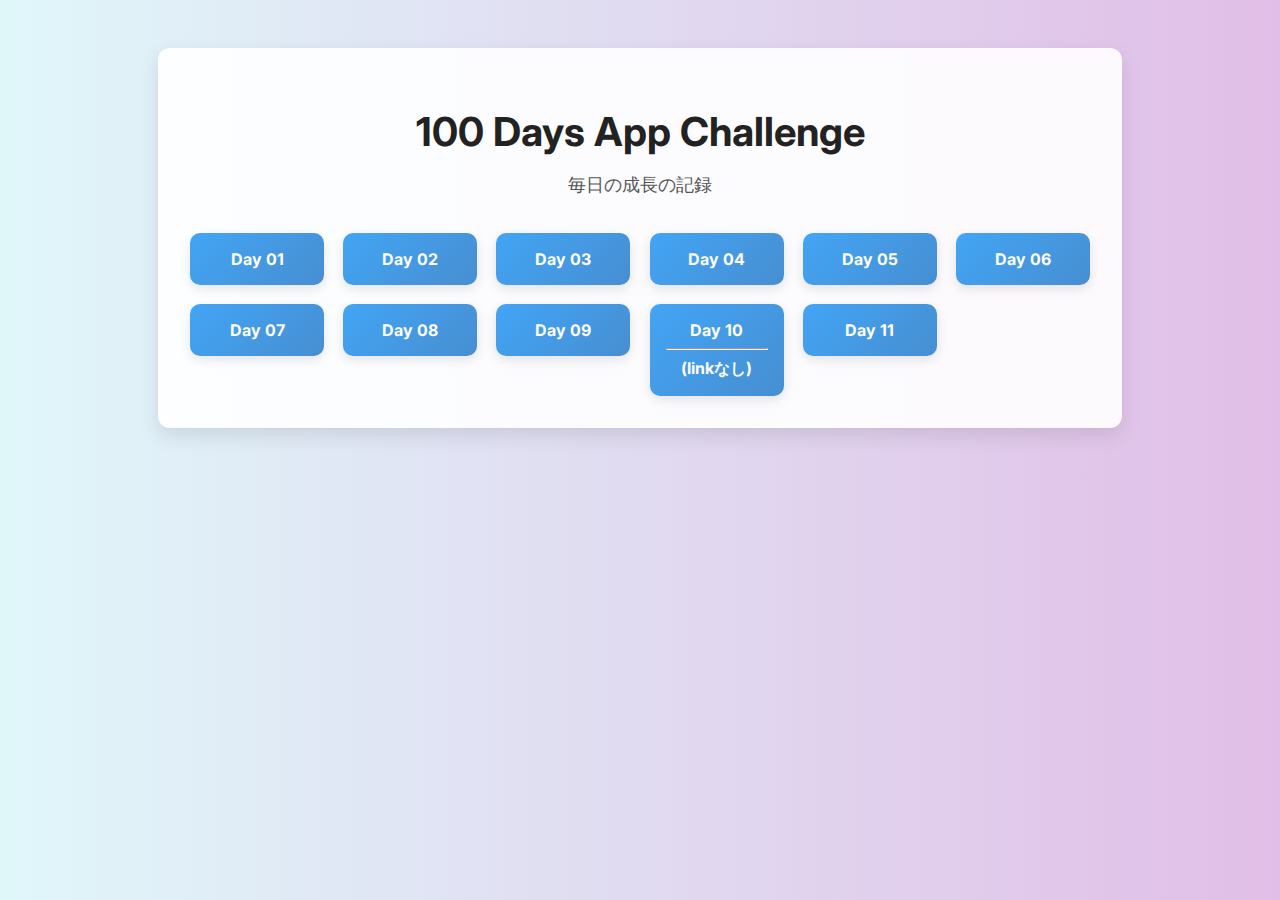
<file: index.html>
<!DOCTYPE html>
<html lang="ja">
<head>
  <meta charset="UTF-8">
  <meta name="viewport" content="width=device-width, initial-scale=1.0">
  <title>100 Days App Challenge</title>
  <link rel="stylesheet" href="style.css">
  <link href="https://fonts.googleapis.com/css2?family=Inter&display=swap" rel="stylesheet">
</head>
<body>
  <div class="container">
    <h1>100 Days App Challenge</h1>
    <p class="intro">毎日の成長の記録</p>
    <ul class="day-list">
      <li><a href="day01/">Day 01</a></li>
      <li><a href="day02/">Day 02</a></li>
      <li><a href="day03/">Day 03</a></li>
      <li><a href="day04/">Day 04</a></li>
      <li><a href="day05/">Day 05</a></li>
      <li><a href="day06/">Day 06</a></li>
      <li><a href="day07/">Day 07</a></li>
      <li><a href="day08/">Day 08</a></li>
      <li><a href="day09/">Day 09</a></li>
      <li><a >Day 10<hr>(linkなし)</a></li>
      <li><a href="day11/">Day 11</a></li>

    </ul>
  </div>
</body>
</html>
</file>
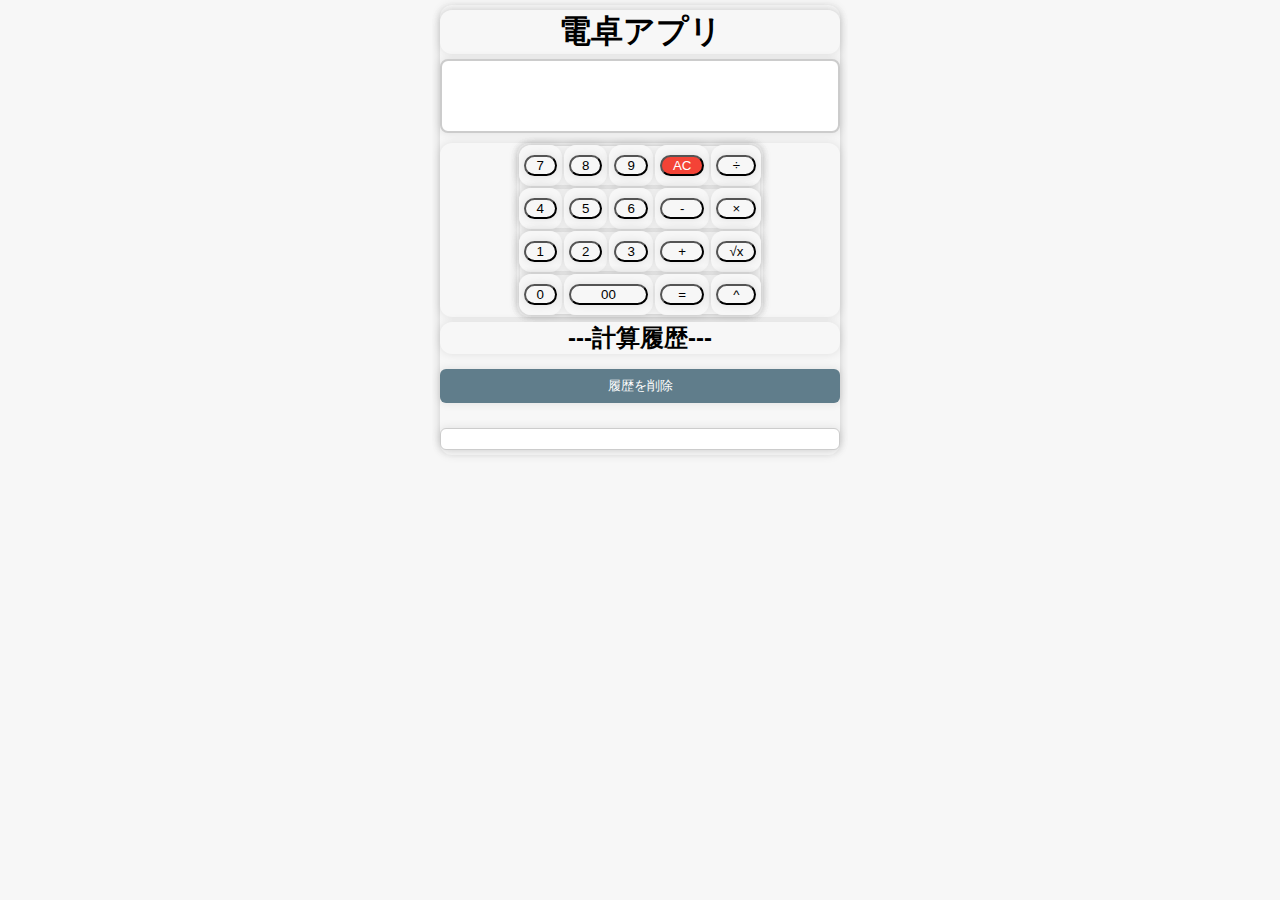
<file: day03/index.html>
<!DOCTYPE html>
<html lang="en">
<head>
    <meta charset="UTF-8">
    <meta name="viewport" content="width=device-width, initial-scale=1.0">
    <link rel="stylesheet" href="style.css">
    <title>電卓</title>
</head>
<body>
    <h1>電卓アプリ</h1>
    <p id="reseult"></p>
    <div id="buttons">
        <table>
            <tr>
                <td><button data-key="7">7</button></td><td><button data-key="8">8</button></td><td><button data-key="9">9</button></td>
                <td><button data-key="AC">AC</button></td><td><button data-key="÷">÷</button></td>
            </tr>
            <tr>
                <td><button data-key="4">4</button></td><td><button data-key="5">5</button></td><td><button data-key="6">6</button></td>
                <td><button data-key="-">-</button></td><td><button data-key="×">×</button></td>
            </tr>
            <tr>
                <td><button data-key="1">1</button></td><td><button data-key="2">2</button></td><td><button data-key="3">3</button></td>
                <td><button data-key="+">+</button></td><td><button data-key="√">√x</button></td>
            </tr>
            <tr>
                <td><button data-key="0">0</button></td><td colspan="2"><button data-key="00">00</button></td></td><td><button data-key="=">=</button></td>
                <td><button data-key="^">^</button></td>
            </tr>
        </table>

    </div>

    <h2>---計算履歴---</h2>
    <button id="remove_history">履歴を削除</button>
    <ul id="formula_history"></ul>

    <script src="main.js"></script>
</body>
</html>
</file>
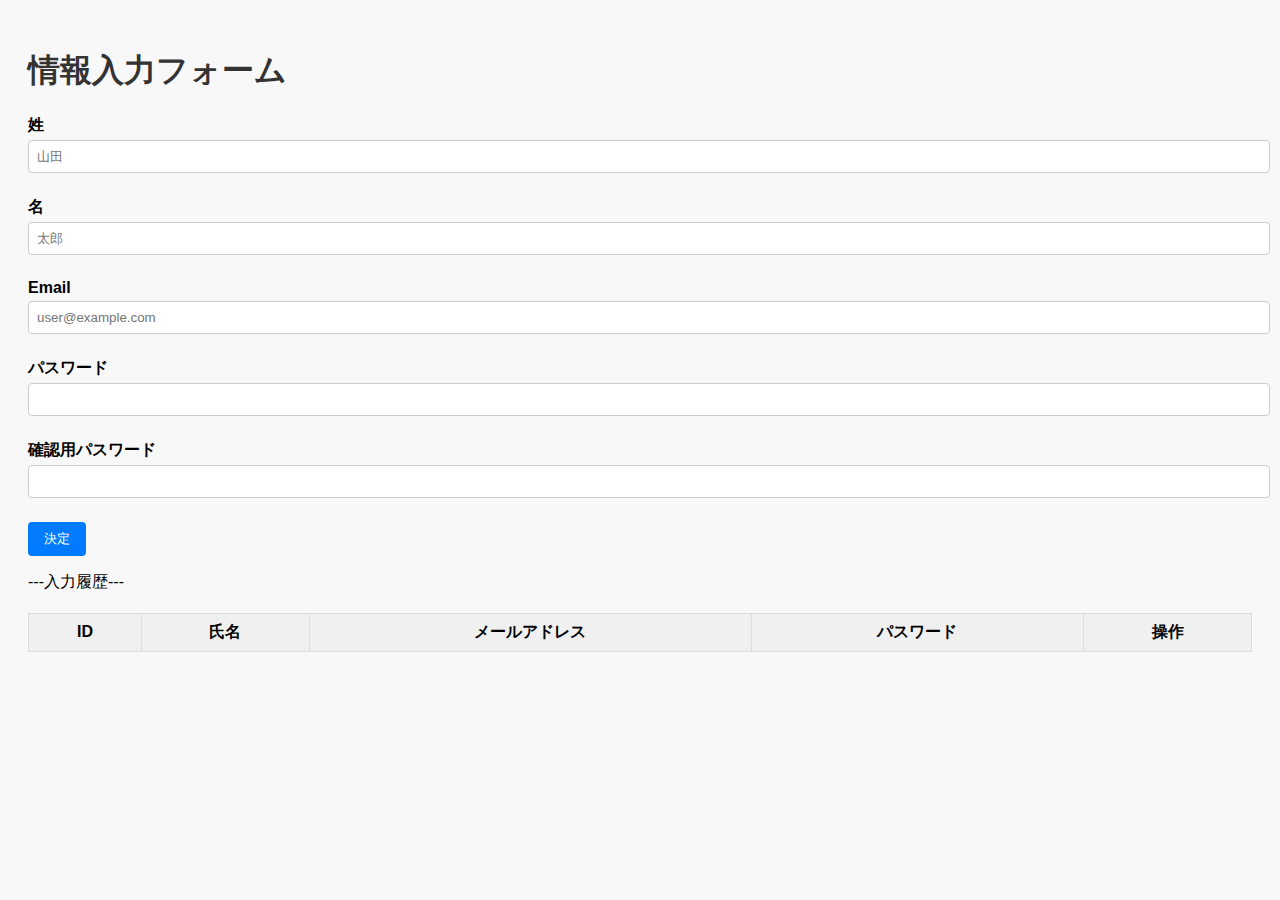
<file: day04/index.html>
<!DOCTYPE html>
<html lang="jp">
<head>
    <meta charset="UTF-8">
    <meta name="viewport" content="width=device-width, initial-scale=1.0">
    <link rel="stylesheet" href="style.css">
    <title>バリデーションフォーム</title>
</head>
<body>
    <h1>情報入力フォーム</h1>
    <div id="name">
        <label for="first-name">姓</label>
        <input id="first-name" placeholder="山田">
        <p class="error-massage" id="first-name-error"></p>

        <label for="second-name">名</label>
        <input id="second-name" placeholder="太郎">
        <p class="error-massage" id="second-name-error"></p>
    </div>
    <div id="mail">
        <label for="email">Email</label>
        <input id="email" placeholder="user@example.com">
        <p class="error-massage" id="email-error"></p>
    </div>
    <div id="pass">
        <label for="password">パスワード</label>
        <input id="password" type="password">
        <p class="error-massage" id="password-error"></p>

        <label for="check-pass">確認用パスワード</label>
        <input id="check-pass" type="password">
        <p class="error-massage" id="check-pass-error"></p>
    </div>

    <button id="submit">決定</button>

    <p id="history">---入力履歴---</p>
    <table id="history-table">
        <thead>
        <tr>
            <th>ID</th>
            <th>氏名</th>
            <th>メールアドレス</th>
            <th>パスワード</th>
            <th>操作</th>
        </tr>
        </thead>
        <tbody id="history-table-body"></tbody>
    </table>
    <script src="main.js"></script>
</body>
</html>
</file>
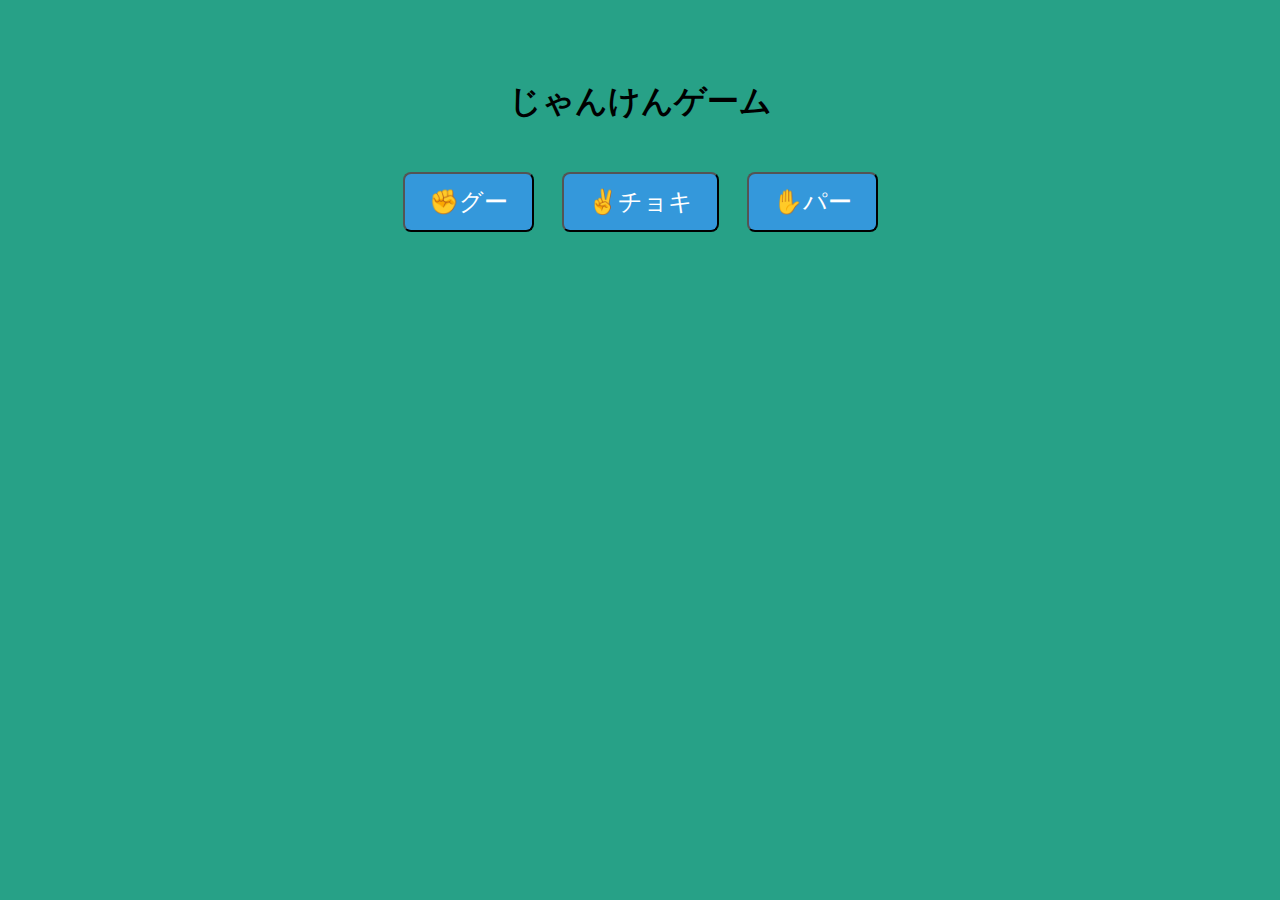
<file: day05/index.html>
<!DOCTYPE html>
<html lang="en">
<head>
    <meta charset="UTF-8">
    <meta name="viewport" content="width=device-width, initial-scale=1.0">
    <link rel="stylesheet" href="style.css">
    <title>じゃんけんゲーム</title>
</head>
<body>
    <h1>じゃんけんゲーム</h1>
    <div id="buttons">
        <button data-choice="グー">✊グー</button>
        <button data-choice="チョキ">✌チョキ</button>
        <button data-choice="パー">✋パー</button>
    </div>

    <div id="result-overlay" class="hidden">
        <p id="result-text"></p>
    </div>
    <script src="main.js"></script>
</body>
</html>
</file>
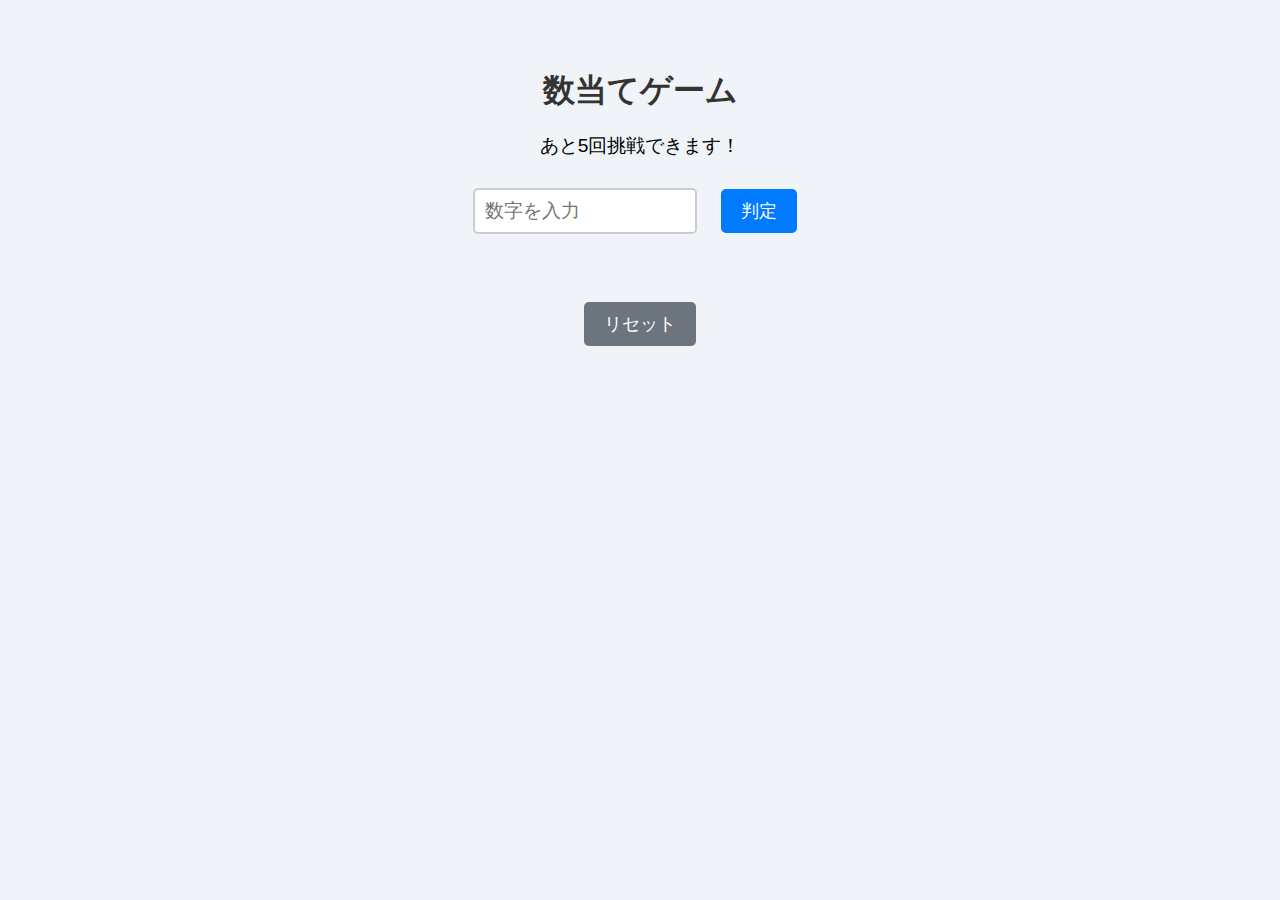
<file: day06/index.html>
<!DOCTYPE html>
<html lang="jp">
<head>
    <meta charset="UTF-8">
    <meta name="viewport" content="width=device-width, initial-scale=1.0">
    <link rel="stylesheet" href="style.css">
    <title>数当てゲーム</title>
</head>
<body>
    <h1>数当てゲーム</h1>
    <p id="num-of-challenge">あと5回挑戦できます！</p>
    <input type="number" id="inputs" placeholder="数字を入力">
    <button id="judge">判定</button>
    <div id="error">
        <p id="errorLog"></p>
    </div>
    <div id="result-overlay">
        <p id="result"></p>
    </div>
    <button id="reset">リセット</button>

    <script src="main.js"></script>
</body>
</html>
</file>
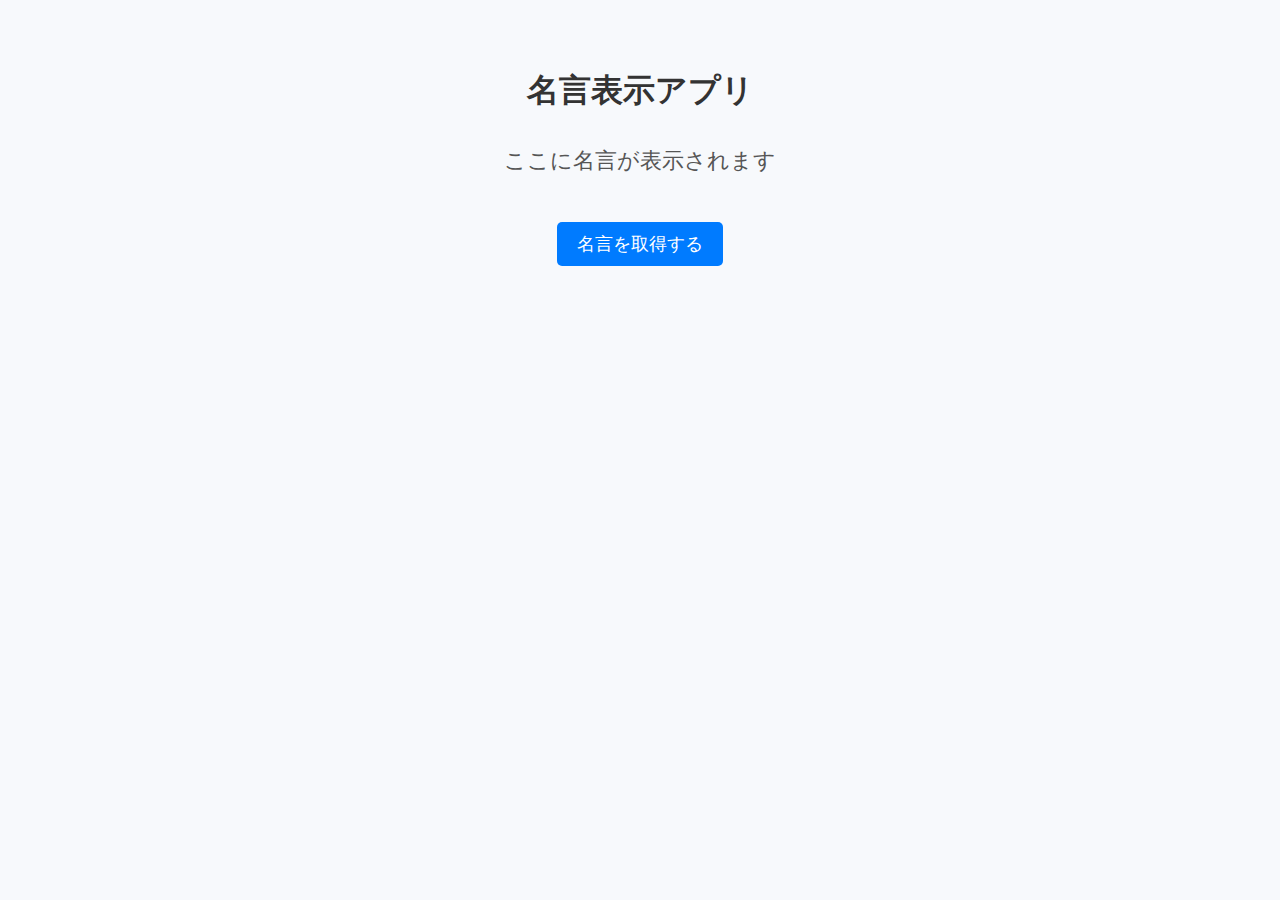
<file: day07/index.html>
<!DOCTYPE html>
<html lang="jp">
<head>
    <meta charset="UTF-8">
    <meta name="viewport" content="width=device-width, initial-scale=1.0">
    <link rel="stylesheet" href="style.css">
    <title></title>
</head>
<body>
    <h1>名言表示アプリ</h1>
    <div id="auote-box">
        <p id="quote-text">ここに名言が表示されます</p>
    </div>

    <button id="fetch-button">名言を取得する</button>

    <script src="main.js"></script>
</body>
</html>
</file>
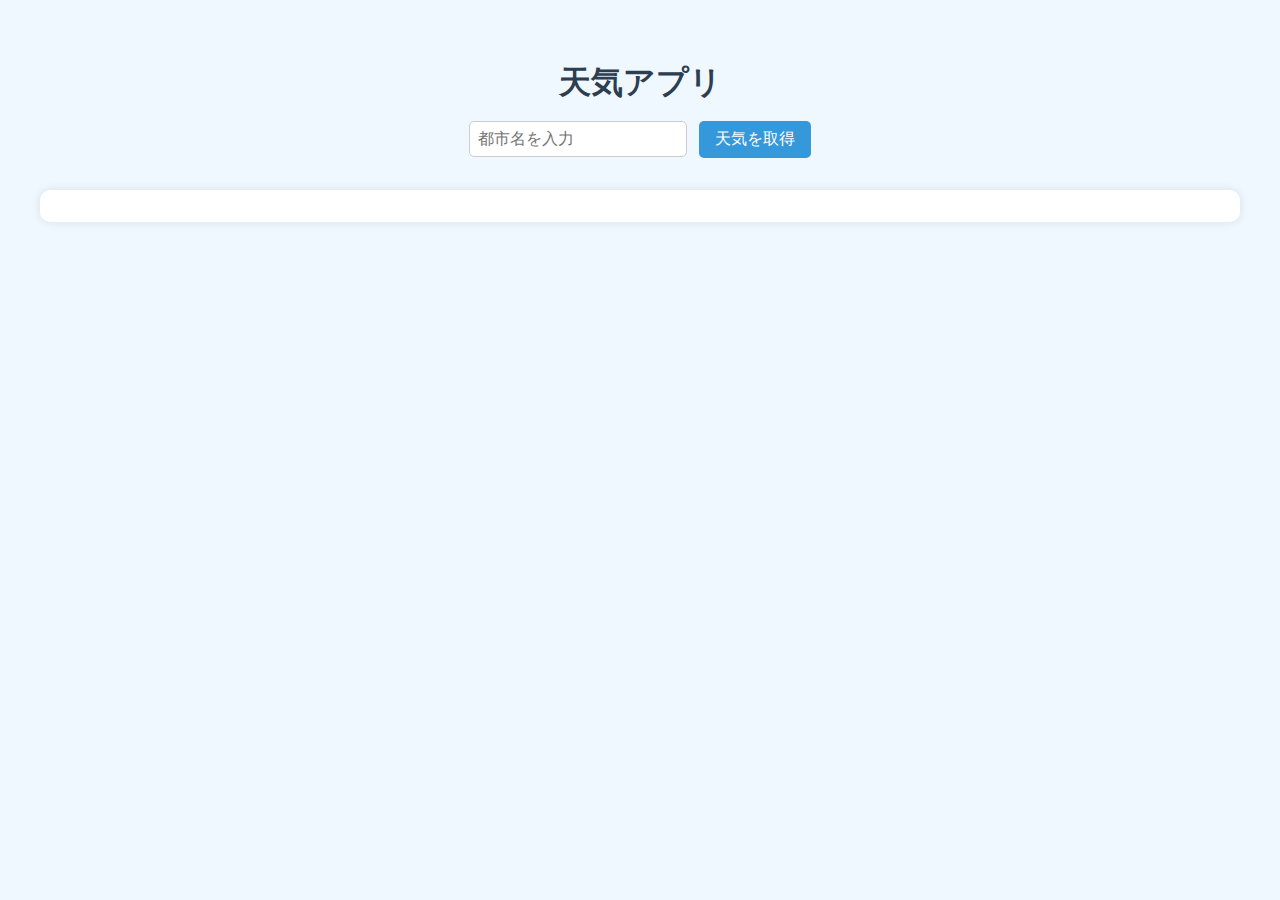
<file: day08/index.html>
<!DOCTYPE html>
<html lang="jp">
<head>
    <meta charset="UTF-8">
    <meta name="viewport" content="width=device-width, initial-scale=1.0">
    <link rel="stylesheet" href="style.css">
    <title>天気アプリ</title>
</head>
<body>
    <h1>天気アプリ</h1>
    <input type="text" id="cityInput" placeholder="都市名を入力">
<button id="getWeatherBtn">天気を取得</button>
<div id="resultArea"></div>

<script src="main.js"></script>

</body>
</html>
</file>
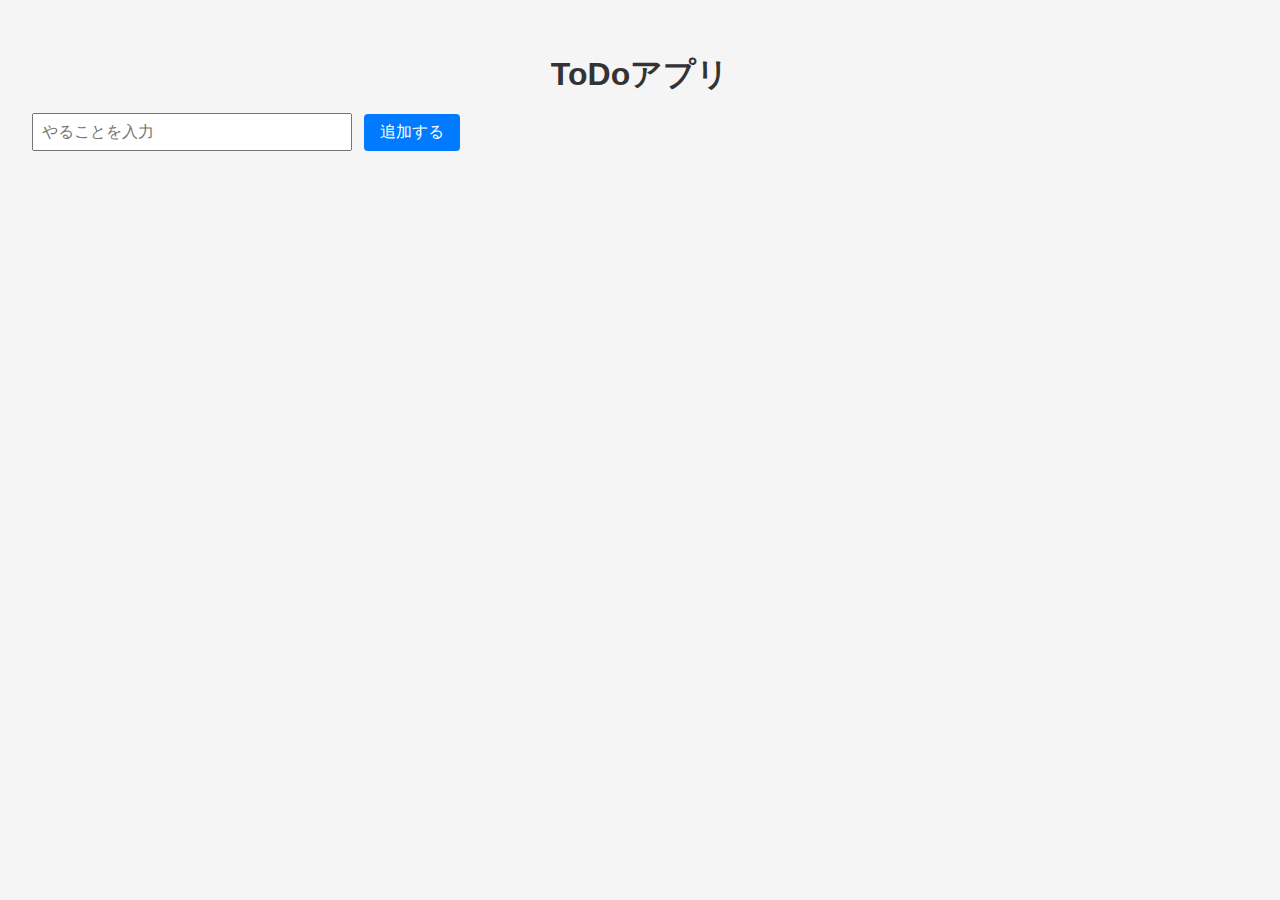
<file: day09/index.html>
<!DOCTYPE html>
<html lang="jp">
<head>
    <meta charset="UTF-8">
    <meta name="viewport" content="width=device-width, initial-scale=1.0">
    <link rel="stylesheet" href="style.css">
    <title>ToDoアプリ</title>
</head>
<body>
    <h1>ToDoアプリ</h1>
    <input type="text" id="taskInput" placeholder="やることを入力">
    <button id="addBtn">追加する</button>

    <p id="errorMsg" style="color:red;"></p>
    <ul id="taskList"></ul>

    <script src="main.js"></script>
</body>
</html>
</file>
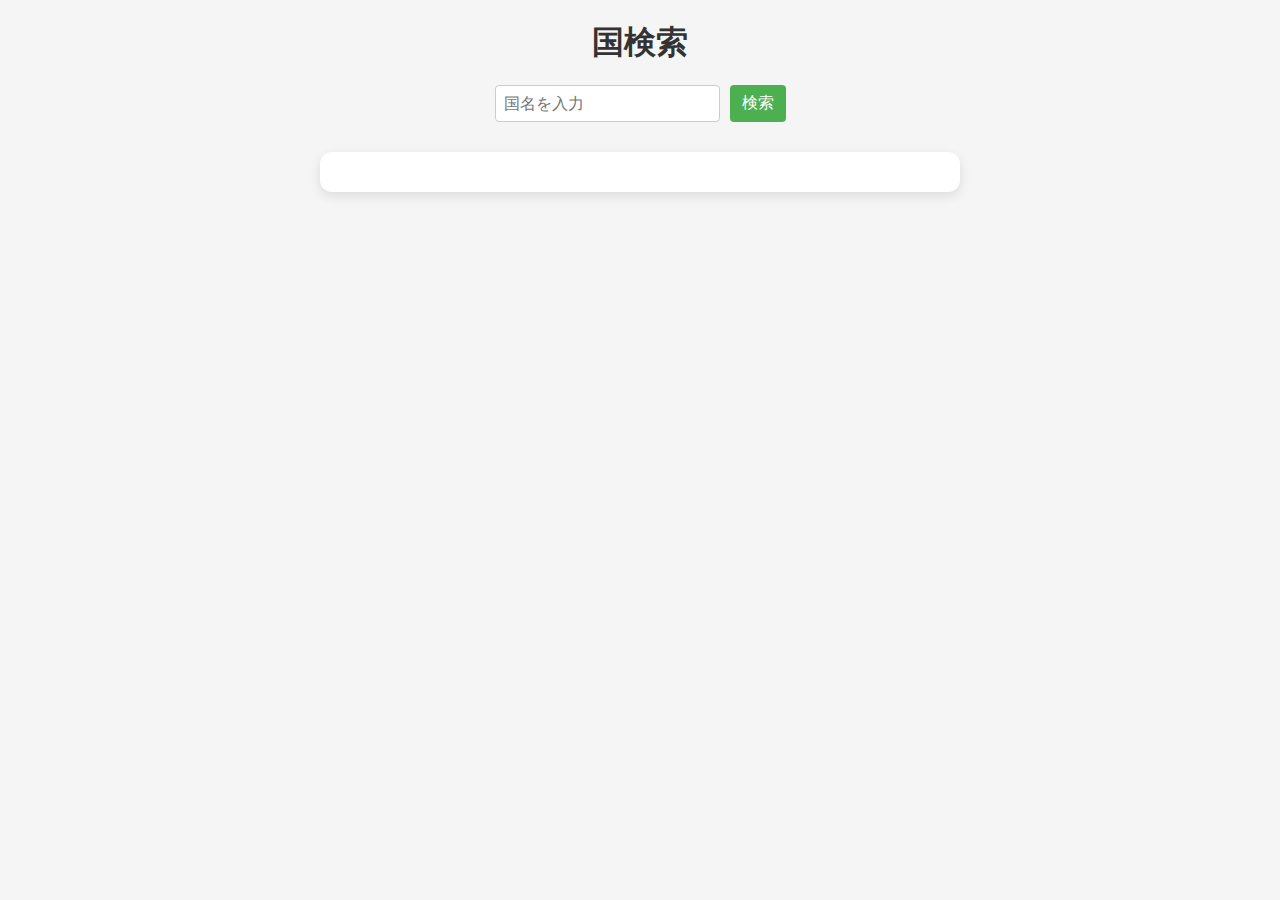
<file: day11/index.html>
<!DOCTYPE html>
<html lang="jp">
<head>
    <meta charset="UTF-8">
    <meta name="viewport" content="width=device-width, initial-scale=1.0">
    <link rel="stylesheet" href="style.css">
    <title>国検索アプリ</title>
</head>
<body>
    <h1>国検索</h1>
    <form id="searchForm">
        <input type="text" id="countryName" placeholder="国名を入力">
        <input type="submit" value="検索">
    </form>

    <div id="validation"></div>

    <div id="result"></div>

    <script src="main.js"></script>
</body>
</html>
</file>
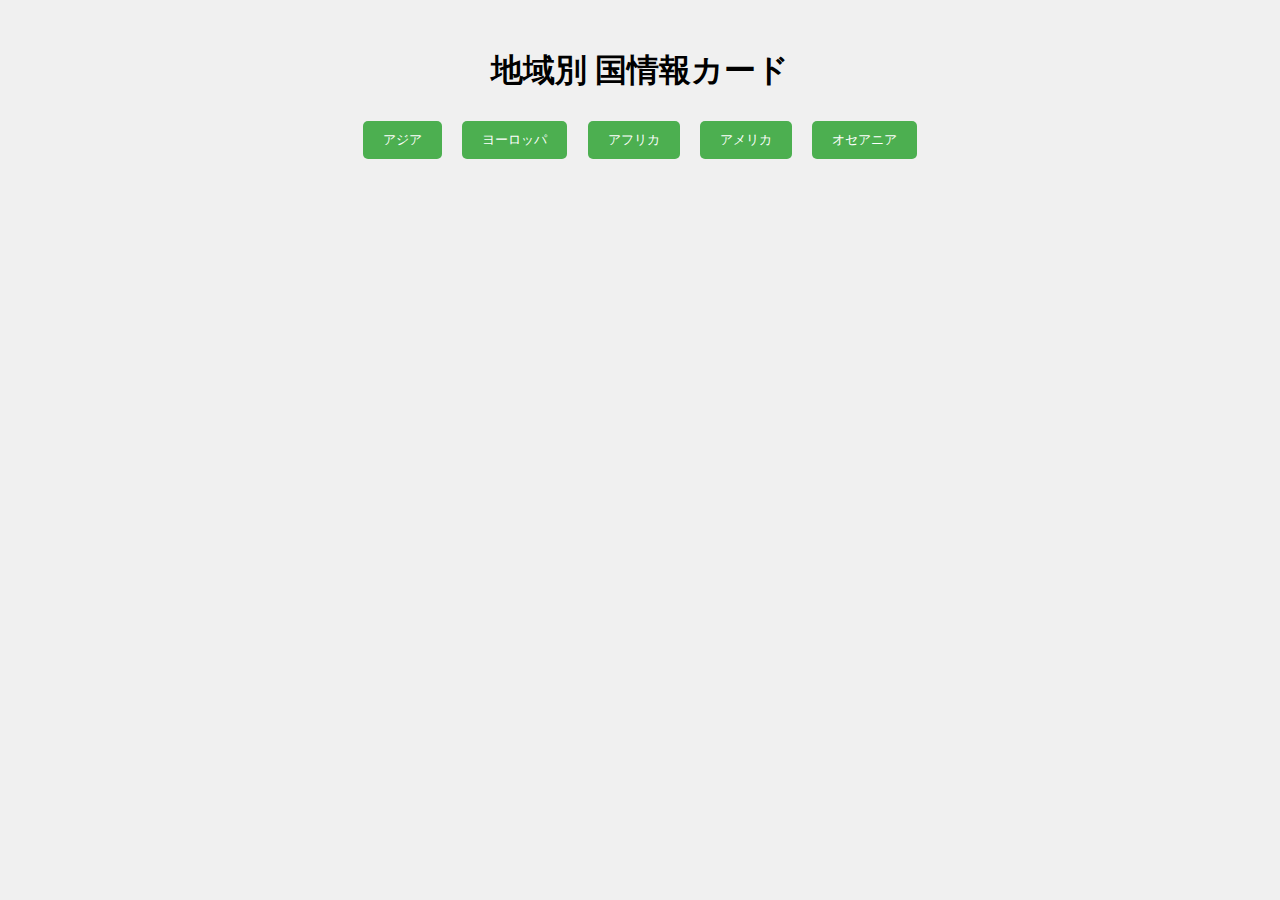
<file: day12/index.html>
<!DOCTYPE html>
<html lang="jp">
<head>
    <meta charset="UTF-8">
    <meta name="viewport" content="width=device-width, initial-scale=1.0">
    <link rel="stylesheet" href="style.css">
    <title>地域別国情報カード</title>
</head>
<body>
    <h1>地域別 国情報カード</h1>
    <section id="selector">
        <button data-region="asia">アジア</button>
        <button data-region="europe">ヨーロッパ</button>
        <button data-region="africa">アフリカ</button>
        <button data-region="americas">アメリカ</button>
        <button data-region="oceania">オセアニア</button>
    </section>

    <div id="errorMsg"></div>
    <div id="result"></div>

    <script src="main.js"></script>
</body>
</html>
</file>
<file: style.css>
body {
  font-family: 'Inter', sans-serif;
  background: linear-gradient(to right, #e0f7fa, #e1bee7);
  margin: 0;
  padding: 0;
  color: #333;
}

.container {
  max-width: 900px;
  margin: 3em auto;
  padding: 2em;
  background: rgba(255, 255, 255, 0.9);
  box-shadow: 0 8px 20px rgba(0, 0, 0, 0.1);
  border-radius: 12px;
  text-align: center;
}

h1 {
  margin-bottom: 0.2em;
  font-size: 2.5em;
  color: #222;
}

.intro {
  color: #555;
  margin-bottom: 2em;
  font-size: 1.1em;
}

.day-list {
  display: grid;
  grid-template-columns: repeat(auto-fit, minmax(125px, 1fr));
  gap: 1.2em;
  list-style: none;
  padding: 0;
  margin: 0;
  justify-items: center;
}

.day-list li {
  width: 100%;
}

.day-list a {
  display: block;
  padding: 1em;
  background: linear-gradient(135deg, #42a5f5, #478ed1);
  color: #fff;
  text-align: center;
  border-radius: 10px;
  font-weight: bold;
  text-decoration: none;
  transition: transform 0.2s ease, box-shadow 0.2s ease, background 0.3s ease;
  box-shadow: 0 4px 12px rgba(0, 0, 0, 0.1);
}

.day-list a:hover {
  transform: translateY(-3px);
  box-shadow: 0 6px 20px rgba(0, 0, 0, 0.15);
  background: linear-gradient(135deg, #1976d2, #1565c0);
}
</file>
<file: day03/style.css>
* {
    font-family: sans-serif;
    max-width: 400px;
    text-align: center;
    margin: 5px auto;
    background-color: #f7f7f7;
    border-radius: 12px;
    box-shadow: 0 0 10px rgba(0, 0, 0, 0.1);
}

button {
    width: 100%;
    margin-right: 10px;
}

#reseult {
    height: 50px;
    background-color: #fff;
    border: 2px solid #ccc;
    font-size: 24px;
    padding: 10px;
    margin-bottom: 10px;
    border-radius: 8px;
}

#buttons td {
    padding: 5px;
}

#buttons button:hover {
    background-color: #d0d0d0;
}

#buttons button[data-key="="]:hover {
    background-color: #45a049;
}

#buttons button[data-key="AC"] {
    background-color: #f44336;
    color: white;
}

#buttons button[data-key="AC"]:hover {
    background-color: #e53935;
}

#formula_history {
    margin-top: 20px;
    padding-left: 20px;
    list-style: disc;
    background-color: #fff;
    border: 1px solid #ccc;
    border-radius: 6px;
    padding: 10px;
}

#remove_history {
    margin-top: 10px;
    padding: 8px 16px;
    background-color: #607d8b;
    color: white;
    border: none;
    border-radius: 6px;
    cursor: pointer;
}

#remove_history:hover {
    background-color: #546e7a;
}
</file>
<file: day04/style.css>
body {
  font-family: sans-serif;
  padding: 20px;
  background: #f8f8f8;
}

h1, h2 {
  color: #333;
}

label {
  display: block;
  margin-top: 10px;
  font-weight: bold;
}

input {
  width: 100%;
  padding: 8px;
  margin-top: 4px;
  margin-bottom: 8px;
  border: 1px solid #ccc;
  border-radius: 4px;
}

input.invalid {
  border-color: red;
  box-shadow: 0 0 4px red;
  outline: none;
}

.error-message {
  color: red;
  font-size: 0.9em;
  margin: -4px 0 8px;
}

button {
  padding: 8px 16px;
  border: none;
  background: #007bff;
  color: white;
  border-radius: 4px;
  cursor: pointer;
}

button:hover {
  background: #0056b3;
}

table {
  width: 100%;
  border-collapse: collapse;
  margin-top: 20px;
}

th, td {
  border: 1px solid #ddd;
  padding: 8px;
  text-align: center;
}

th {
  background-color: #f0f0f0;
}
</file>
<file: day05/style.css>
* {
    margin: 40px auto;
    font-family: sans-serif;
    background-color: rgb(39, 161, 135);
    text-align: center;
}

button {
    font-size: 1.5rem;
    padding: 12px 24px;
    margin: 8px;
    border-radius: 8px;
    background-color: #3498db;
    color: white;
    cursor: pointer;
    transition: 0.2s ease;
}

button:hover {
    background-color: #2980b9;
}

#buttons {
    display: flex;
    justify-content: center;
    gap: 12px;
    margin: 16px 0;
}

#result-text {
    font-size: xx-large;
}


#result-overlay {
  position: fixed;
  top: 0;
  left: 0;
  width: 100%;
  height: 100%;
  background: rgba(39,161,135,0.95);
  display: flex;
  justify-content: center;
  align-items: center;
  font-size: 1.5rem;
  z-index: 999;
  opacity: 0;
  pointer-events: none;
  transition: opacity 0.3s ease;
}

#result-overlay.active {
  opacity: 1;
  pointer-events: auto;
}

.hidden {
  display: none;
}
</file>
<file: day06/style.css>
body {
    font-family: sans-serif;
    background-color: #f0f4f8;
    padding: 40px;
    text-align: center;
}

h1 {
    color: #333;
    margin-bottom: 20px;
}

#num-of-challenge {
    font-size: 1.2rem;
    margin-bottom: 20px;
}

input[type="number"] {
    padding: 10px;
    font-size: 1.2rem;
    width: 200px;
    border: 2px solid #ccc;
    border-radius: 5px;
    margin-right: 10px;
}

button {
    padding: 10px 20px;
    font-size: 1.1rem;
    background-color: #007bff;
    color: white;
    border: none;
    border-radius: 5px;
    cursor: pointer;
    margin: 10px;
}

button:hover {
    background-color: #0056b3;
}

#errorLog {
    color: red;
    font-size: 0.95rem;
    margin-top: 10px;
    height: 1.2em;
}

#result {
    font-size: 1.3rem;
    transition: all 0.3s;
}

#result.correct {
    color: green;
}

#result.high, #result.low {
    color: #555;
}

#result.gameover {
    color: red;
    font-size: 1.6rem;
}

#reset {
    background-color: #6c757d;
}

#reset:hover {
    background-color: #495057;
}
</file>
<file: day07/style.css>
body {
    font-family: sans-serif;
    background-color: #f7f9fc;
    text-align: center;
    padding: 40px;
}

h1 {
    color: #333;
    margin-bottom: 30px;
}

#quote-box {
    margin: 20px auto;
    max-width: 600px;
    padding: 20px;
    background-color: #ffffff;
    border: 2px solid #ddd;
    border-radius: 10px;
    box-shadow: 0 4px 10px rgba(0,0,0,0.1);
}

#quote-text {
    font-size: 1.4rem;
    color: #555;;
    line-height: 1.6;
}

#fetch-button {
    margin-top: 20px;
    padding: 10px 20px;
    font-size: 1.1rem;
    background-color: #007bff;
    color: white;
    border: none;
    border-radius: 5px;
    cursor: pointer;
}

#fetch-button:hover {
    background-color: #0056b3;
}
</file>
<file: day08/style.css>
body {
    font-family: 'Segoe UI', sans-serif;
    background: #f0f8ff;
    color: #333;
    text-align: center;
    padding: 2rem;
  }

  h1 {
    margin-bottom: 1rem;
    color: #2c3e50;
  }

  input[type="text"] {
    padding: 0.5rem;
    font-size: 1rem;
    width: 200px;
    margin-right: 0.5rem;
    border-radius: 5px;
    border: 1px solid #ccc;
  }

  button {
    padding: 0.5rem 1rem;
    font-size: 1rem;
    background-color: #3498db;
    color: white;
    border: none;
    border-radius: 5px;
    cursor: pointer;
  }

  button:hover {
    background-color: #2980b9;
  }

  #resultArea {
    margin-top: 2rem;
    background: white;
    padding: 1rem;
    border-radius: 10px;
    box-shadow: 0 0 10px rgba(0,0,0,0.1);
  }
</file>
<file: day09/style.css>
/* ベースのスタイル */
body {
    font-family: Arial, sans-serif;
    background: #f5f5f5;
    margin: 0;
    padding: 2rem;
    color: #333;
}

h1 {
    text-align: center;
    margin-bottom: 1rem;
}

input[type="text"] {
    padding: 0.5rem;
    font-size: 1rem;
    width: 70%;
    max-width: 300px;
    margin-right: 0.5rem;
}

button {
    padding: 0.5rem 1rem;
    font-size: 1rem;
    cursor: pointer;
    background-color: #007bff;
    color: white;
    border: none;
    border-radius: 4px;
}

button:hover {
    background-color: #0056b3;
}

#errorMsg {
    color: red;
    margin-top: 0.5rem;
}

ul {
    list-style: none;
    padding: 0;
    margin-top: 1rem;
}

li {
    background: white;
    margin-bottom: 0.5rem;
    padding: 0.5rem 1rem;
    border-radius: 4px;
    display: flex;
    justify-content: space-between;
    align-items: center;
    box-shadow: 0 2px 4px rgba(0,0,0,0.1);
}

li span {
    margin-right: 1rem;
}

li button {
    background-color: #dc3545;
}

li button:hover {
    background-color: #c82333;
}
</file>
<file: day11/style.css>
body {
    font-family: sans-serif;
    margin: 20px;
    background-color: #f5f5f5;
    color: #333;
}

h1 {
    text-align: center;
    margin-bottom: 20px;
}

form {
    display: flex;
    justify-content: center;
    margin-bottom: 20px;
}

input[type="text"] {
    padding: 8px;
    font-size: 16px;
    border: 1px solid #ccc;
    border-radius: 4px;
}

input[type="submit"] {
    padding: 8px 12px;
    font-size: 16px;
    margin-left: 10px;
    border: none;
    background-color: #4CAF50;
    color: white;
    border-radius: 4px;
    cursor: pointer;
}

input[type="submit"]:hover {
    background-color: #45a049;
}

form {
    margin-bottom: 30px;
}

#result {
    max-width: 600px;
    margin: 20px auto;
    padding: 20px;
    background-color: white;
    border-radius: 12px;
    box-shadow: 0 4px 12px rgba(0,0,0,0.1);
}

#result p, #result a{
    margin: 8px 0;
    padding: 8px 12px;
    background-color: #e3f2fd;
    border-radius: 6px;
}

#result .label {
    font-weight: bold;
    margin-top: 16px;
    margin-bottom: 4px;
}

#result img {
    display: block;
    margin: 20px auto;
    width: 150px;
    height: auto;
    border-radius: 8px;
}

#result a {
    color: #1976d2;
    text-decoration: none;
}

#result a:hover {
    text-decoration: underline;
}

.timezone-container {
    display: flex;
    flex-wrap: wrap;
    gap: 8px;
}

.timezone-container p {
    background-color: #ffe0b2;
    padding: 6px 12px;
    border-radius:6px;
}

.flag-container {
    background-color: #fff8e1;
    border: 2px solid #ffca28;
    border-radius: 8px;
    padding: 12px;
    text-align: center;
    margin: 12px 0;
}

.flag-container img {
    display: inline-block;
    width: 150px;
    height: auto;
    border-radius: 4px;
}
</file>
<file: day12/style.css>
body {
    font-family: sans-serif;
    background-color: #f0f0f0;
    padding: 20px;
}

h1 {
    text-align: center;
    margin-bottom: 20px;
}

#selector {
    text-align: center;
    margin-bottom: 20px;
}

#selector button {
    margin: 8px;
    padding: 10px 20px;
    border: none;
    background-color: #4CAF50;
    color: white;
    cursor: pointer;
    border-radius: 5px;
}

#selector button:hover {
    background-color: #45a049;
}

#result {
    display: flex;
    flex-wrap: wrap;
    gap: 20px;
    justify-content: center;
}

#result div {
    background-color: #eeeeee;
    border: 1px solid #ddd;
    border-radius: 8px;
    padding: 8px;
    width: 220px;
    box-shadow: 2px 2px 2px rgba(0, 0, 0, 0.1);
    text-align: center;
}

#rusult img {
    width: 100%;
    min-height: 300px;
    height: auto;
    border-radius: 4px;
    margin-bottom: 10px;
}

#result p {
    margin: 5px 0;
}
</file>
